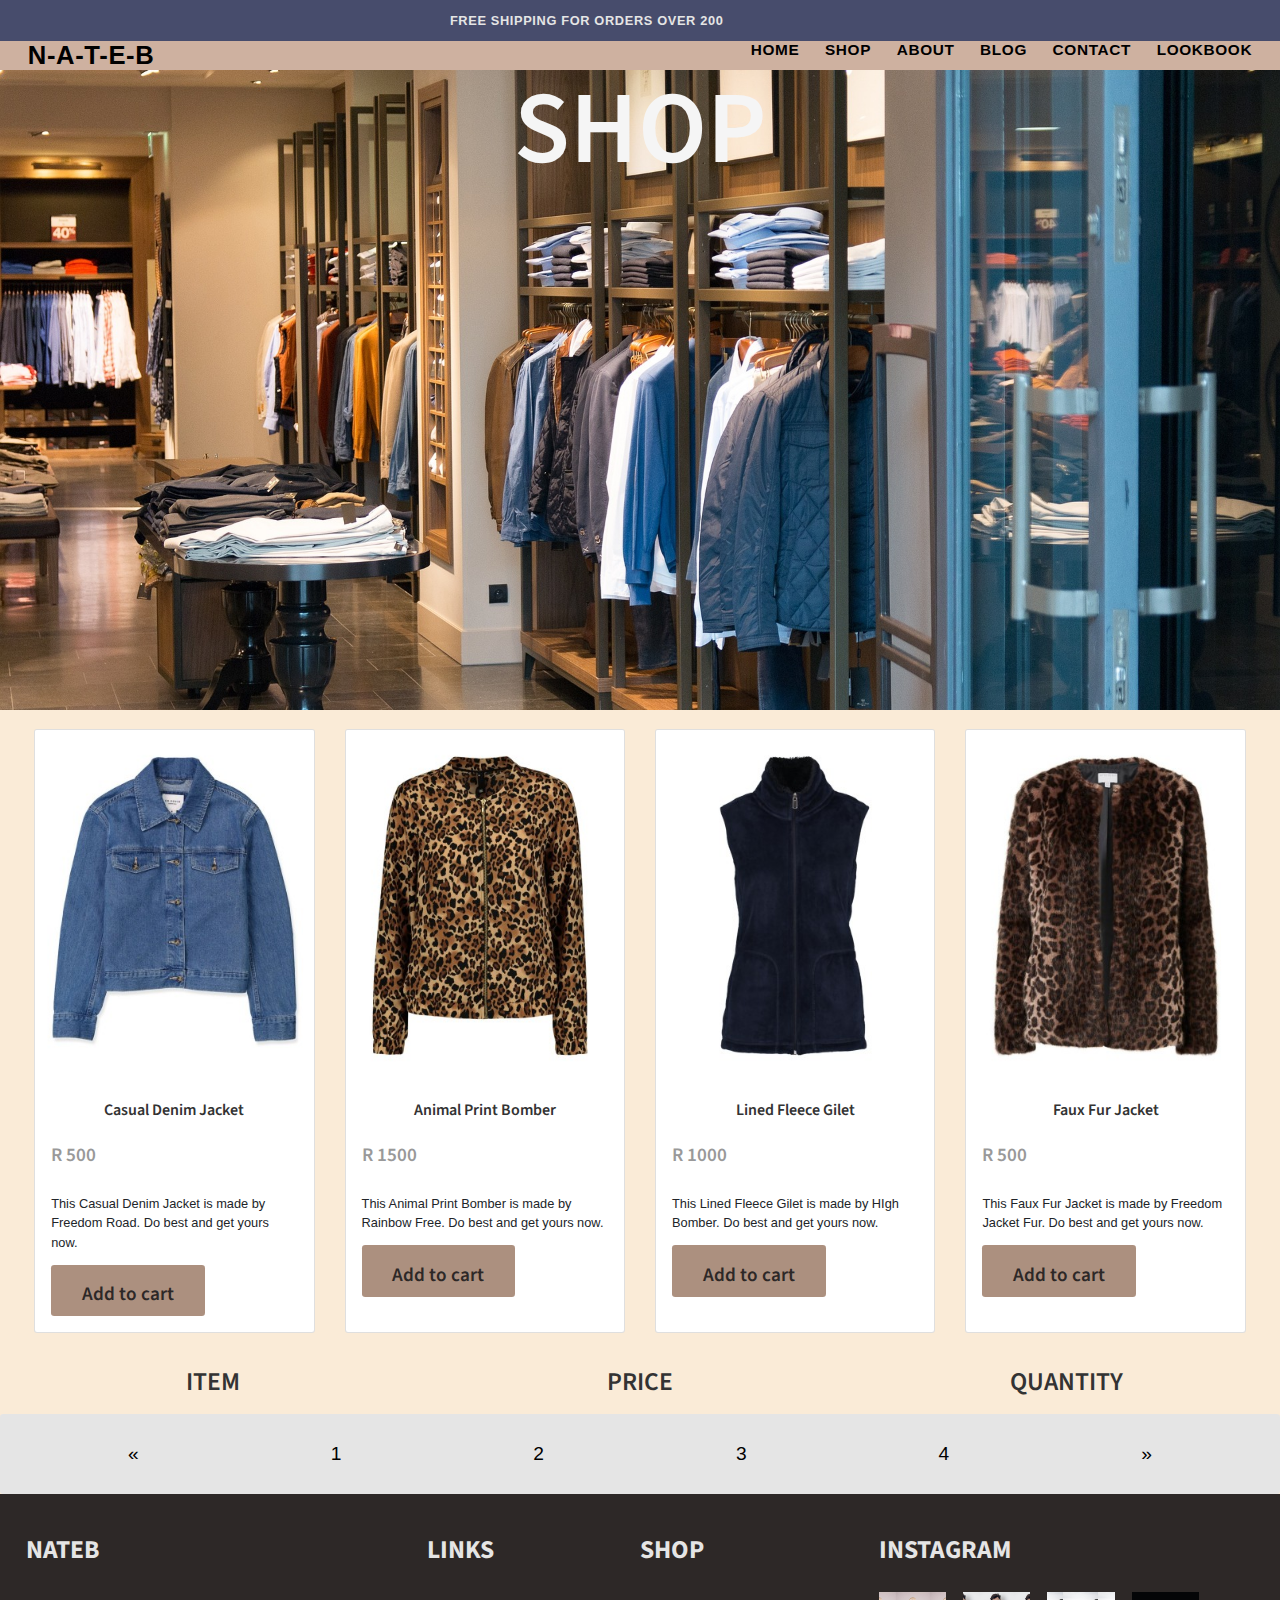
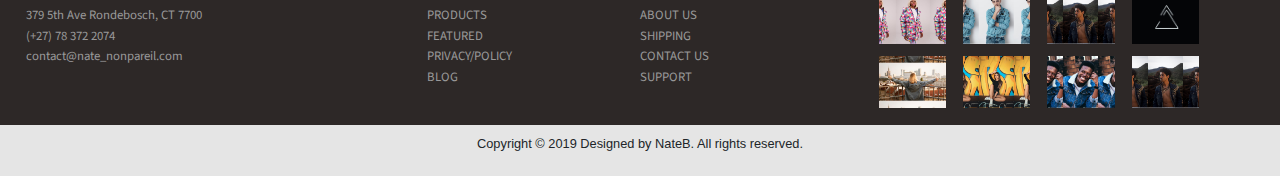
<file: shop_2.html>
<!DOCTYPE html>
<html lang="en">
<head>
    <meta charset="UTF-8">
    <meta name="viewport" content="width=device-width, initial-scale=1.0">
    <meta http-equiv="X-UA-Compatible" content="ie=edge">
    <link rel="stylesheet" href="https://maxcdn.bootstrapcdn.com/bootstrap/4.0.0/css/bootstrap.min.css" integrity="sha384-Gn5384xqQ1aoWXA+058RXPxPg6fy4IWvTNh0E263XmFcJlSAwiGgFAW/dAiS6JXm" crossorigin="anonymous">
    <link href="css/style.css" type="text/css" rel="stylesheet">
    <link href="https://fonts.googleapis.com/css?family=Source+Sans+Pro&display=swap" rel="stylesheet">
    <link rel="stylesheet" href="https://use.fontawesome.com/releases/v5.7.0/css/all.css" integrity="sha384-lZN37f5QGtY3VHgisS14W3ExzMWZxybE1SJSEsQp9S+oqd12jhcu+A56Ebc1zFSJ" crossorigin="anonymous">
    <link rel="stylesheet"  href="css/shop_pagination.css" type="text/css">
    <title>Shop</title>
</head>
<body style="background-color:antiquewhite;">
   <div class="shop-header">
        <div class="container-fluid">
            <div class="row shop-page-header-top">
                <div class="col-sm-12 col-lg-3 " >
                </div>
                <div class="col-sm-12 col-lg-5 " id="centerHeader">
                    FREE SHIPPING FOR ORDERS OVER 200
                </div>
                <div class="shop-page-link-icons col-sm-12 col-lg-4 ">
                    <a href ="www.facebook.com" target="_self"><i class="fab fa-facebook-f"style="color:white;"></i> </a>
                    <a href="www.google.com"target="_self"><i class="fab fa-google-plus"style="color:white;"></i></a>
                    <a href="www.twitter.com"target="_self"><i class="fab fa-twitter"style="color:white;"></i></a>
                    <a href="www.pinterest.com"target="_self"><i class="fab fa-pinterest "style="color:white;"></i></a>
                </div>
            </div>
            <div class="row shop-page-header-bottom">
                <div class="col-sm-12 col-lg-3 shop-logo-container" id="shopLogoCotainer">
                        <a href ="index.html" targets="_self">N-A-T-E-B</a>
                </div>
                <div class="col-sm-12 col-lg-9 shop-page-navigation-container">
                    <a href="index.html">Home</a>
                    <a href="shop.html">shop</a>
                    <a href="about.html" target="_self">about</a>
                    
                    <a href="blog.html">blog</a>
                    <a href="contact.html">contact</a>
                    <a href="lookbook.html">lookbook</a>
                </div>
            </div>
        </div>
    </div>
    <div id="shopBanner" class="shop-banner-image">
    <p class="heading-1">shop</p>
      
    </div>
    <!--Start of Shop Section-->
    <section id="shopSection"class="shop-section">
        <div class="container-fluid">
            <div id="Row" class="row">

            </div>
        </div>
    </section>
    <!--End of Shop Section-->
    <!--Start of Cart Section-->
    <section class="cart">
            <div id="cartSection" class="container-fluid">
                <div class="row">
                    <div class="col-4 cart-heading cart-item-head">ITEM</div>
                    <div class="col-4 cart-heading cart-price-head">PRICE</div>
                    <div class="col-4 cart-heading price-quantity-head">QUANTITY</div>
                </div>
                <!--Start of cart Items-->
                <!--  -->
                <!--End of Cart Items-->
                <!--Cart Total-->
                <div id="cartTotal"class="row cart-total-row">
                    <div class="col-12 cart-total">
                        <span class="cart-total-heading cart-total-amount"></span>
                    </div>
                </div>
            </div>
        </section>
    <a id="scrollBtn" href="#shopBanner" class="btn shop-button back-to-top">Back To Top</a>
    <div> 
        <div class="pagination">
            <a id ="previous" href="#" onclick="">&laquo;</a>
            <a id="s1" href="shop.html" target="_self">1</a>
            <a id="s2" href="shop_2.html"target="_self">2</a>
            <a id="s3"href="shop_3.html"target="_self">3</a>
            <a id="s4" href="shop_4.html"target="_self">4</a>
            <a id ="next"href="#" onclick="">&raquo;</a>
        </div>
    </div>    
    <footer>
            <div class="footer-top">
                <div id="footerCol1" class="footer-top-col">
                    <div class="footer-top-heading-1">
                        NATEB
                    </div>
                    <div class="footer-top-content contact">
                        <div id="contact1">
                                <a href="#"><i class='fas fa-map-marker-alt' style='font-size:1vw;'></i> <span>  </span> 379 5th Ave Rondebosch, CT 7700</a>
                        </div>
                        <div id="contact2">
                                <a href="#"><i class='fas fa-mobile-alt' style='font-size:1vw;'></i>  (+27) 78 372 2074</a>
                        </div>
                        <div id="contact3">
                                <a href="#"><i class='far fa-envelope' style='font-size:1vw;'></i>  contact@nate_nonpareil.com</a>
                        </div>
                    </div>
                </div>
                <div id="footerCol2" class="footer-top-col">
                    <div class="footer-top-heading-2">
                        LINKS
                    </div>
                    <div class="footer-top-content links">
                       <div id="link1">
                            <a href="#">PRODUCTS</a>
                       </div>
                       <div id="link2">
                            <a href="#">FEATURED</a>
                       </div>
                       <div id="link3">
                            <a href="#">PRIVACY/POLICY</a>
                       </div>
                       <div id="link4">
                            <a href="#">BLOG</a>
                       </div>                      
                    </div>
                </div>
                <div id="footerCol3"  class="footer-top-col">
                    <div class="footer-top-heading-3">
                        SHOP
                    </div>
                    <div class="footer-top-content shop">
                        <div id="shop1">
                            <a href="#">ABOUT US</a>
                        </div>
                        <div id="shop2">
                            <a href="#">SHIPPING</a>
                        </div>
                        <div id="shop3">
                            <a href="#">CONTACT US</a>
                        </div>
                        <div id="shop4">
                            <a href="#">SUPPORT</a>
                        </div>
                    </div>
                </div>
               <div id="footerCol4"  class="footer-top-col">
                    <div class="footer-top-heading-4">
                        INSTAGRAM
                    </div>
                    <div id="instagramBlock" class="footer-top-content">
                        <div id="footerImage1" class="footer-image-container">
                            
                        </div>
                        <div id="footerImage2"class="footer-image-container">
                                
                        </div>
                        <div id="footerImage3" class="footer-image-container">
                                
                        </div>
                        <div id="footerImage4"class="footer-image-container">
                                
                        </div>
                        <div id="footerImage5"class="footer-image-container">
                                
                        </div>
                        <div id="footerImage6"class="footer-image-container">
                                
                        </div>
                        <div id="footerImage7"class="footer-image-container">
                                
                        </div>
                        <div id="footerImage8"class="footer-image-container">
                                
                        </div>

                        
                    </div>
            </div>
            </div>
    
            <div class="footer-bottom">
                <p> Copyright &copy; 2019 Designed by NateB. All rights reserved.</p>
            </div>
    
        </footer>
<script src="js/shop_2.js"></script>
<script src ="js/scrolltop.js"></script>
<script src="https://code.jquery.com/jquery-3.2.1.slim.min.js" integrity="sha384-KJ3o2DKtIkvYIK3UENzmM7KCkRr/rE9/Qpg6aAZGJwFDMVNA/GpGFF93hXpG5KkN" crossorigin="anonymous"></script>
<script src="https://cdnjs.cloudflare.com/ajax/libs/popper.js/1.12.9/umd/popper.min.js" integrity="sha384-ApNbgh9B+Y1QKtv3Rn7W3mgPxhU9K/ScQsAP7hUibX39j7fakFPskvXusvfa0b4Q" crossorigin="anonymous"></script>
<script src="https://maxcdn.bootstrapcdn.com/bootstrap/4.0.0/js/bootstrap.min.js" integrity="sha384-JZR6Spejh4U02d8jOt6vLEHfe/JQGiRRSQQxSfFWpi1MquVdAyjUar5+76PVCmYl" crossorigin="anonymous"></script>
</body>
</html>
</file>
<file: css/style.css>
:root{
  --white-four:#e5e5e5;
  --black:#2d2827;
  --black-three:#333333;
  --brown-grey:#999999;
  --mushroom:#ac907f;
  font-size: 1vw;
  font-family: 'Source Sans Pro', sans-serif;
  scroll-behavior: smooth;
}
*{
  box-sizing:border-box;
}
body{
  background-color:whitesmoke;
}
.hr_1{
  width:50%;
  margin-top:2rem;
  border: 0.25rem solid var(--black-three);
  border-radius: 5px;
}
h1,
h2,
h3,
h4{
  font-family:SourceSansPro;
}
.heading-1{
  font-family: 'Source Sans Pro', sans-serif;
  font-size: 8vw;
  font-weight: 600;
  font-style: normal;
  font-stretch: normal;
  line-height: 1.19;
  letter-spacing: normal;
  text-align: center;
  color: var(--black-three);
  
}
.heading-2{
  height: 3vw;
  text-transform: uppercase;
  font-family: 'Source Sans Pro', sans-serif;
  font-size:4vw;
  font-weight:normal;
  font-style: normal;
  font-stretch: normal;
  line-height: 1.33;
  letter-spacing: normal;
  text-align: center;
  color: var(--black-three);
  
}
.heading-3{
  height: 2vw;
  text-transform: uppercase;
  font-family: 'Source Sans Pro', sans-serif;
  font-size:3vw;
  font-weight:normal;
  font-style: normal;
  font-stretch: normal;
  line-height: 1;
  letter-spacing: normal;
  text-align: center;
  color: var(--black-three);
}
.heading-4{
  font-family: 'Source Sans Pro', sans-serif;
  font-size: 2.5vw;
  font-weight: 600;
  font-style: normal;
  font-stretch: normal;
  line-height: 2.4;
  letter-spacing: normal;
  text-align: center;
  color: var(--black-three);
}
.featured-price{
  font-family: SourceSansPro;
  font-size: 1.5vw;
  font-weight: 600;
  font-style: normal;
  font-stretch: normal;
  line-height: 3.2;
  letter-spacing: normal;
  text-align: center;
  color: var(--brown-grey);
}
.currency,.shop-price{
  font-family:'Source Sans Pro', sans-serif;
  font-size: 1.5rem;
  font-weight: 600;
  font-style: normal;
  font-stretch: normal;
  line-height: 2.67;
  letter-spacing: normal;
  text-align: left;
  color: var(--brown-grey);
  
}
.home-paragraph{
  font-family: 'Source Sans Pro', sans-serif;
  font-size: 1.5vw;
  font-weight: normal;
  font-style: normal;
  font-stretch: normal;
  line-height: 1.67;
  letter-spacing: normal;
  text-align: center;
  color: #e6e6e6;
}
}
.btn-text{
  font-family:'Source Sans Pro', sans-serif;
  font-size: 15px;
  font-weight: normal;
  font-style: normal;
  font-stretch: normal;
  line-height: 1.6;
  letter-spacing: 1.5px;
  text-align: center;
  color: var(--white-five);
}


header{
  position: fixed;
  top:0;
  z-index:10;
}
.header-top{
  width:100vw;
  height:5vw;
  background:grey;
  display:grid;
  grid-template-columns: 1fr 4fr 1fr;
  grid-template-rows:1fr;
}
#leftHeading{
  display:flex;
  justify-content: flex-start;
}
#centerHeading{
  display:flex;
  justify-content: center;
  align-items:center;
}
#centerHeader{
  display:flex;
  justify-content: center;
  align-items:center;
  padding:1rem 1rem;
  font-family: 'Dosis', sans-serif;
  font-size: 1rem;
  font-weight: bolder;
  font-style: normal;
  font-stretch: normal;
  line-height: normal;
  letter-spacing: 0.05rem;
  text-transform:uppercase;
  color: var(--white-four);
}
#rightHeader{
  display:flex;
  justify-content: center;
  align-items:center;
  margin-right:5rem;
}
#rightHeader a{

  padding:1rem
}
#rightHeading{
  display:flex;
  justify-content: flex-start;
}

.navigation{
  width:100%;
  height:5vw;
  background:transparent;
  display:grid;
  grid-template-columns: 1fr 4fr 1fr;
  grid-template-rows:1fr;
}
#centerNav ul{
  margin:0;
  padding:0;
  list-style-type: none;
  text-align:right;
}
#centerNav ul li{
  float:none;
  display:inline-block;
  /* padding:1rem; */
}
#centerNav ul li:nth-child(1){
  float:left;
}
#centerNav ul li:nth-child(2){
  float:left;
}
#centerNav ul li:nth-child(3){
  float:left;
}
#centerNav ul li:nth-child(4){
  margin-right:6rem;
  
}
#centerNav ul li:nth-child(4) a{
  
  font-size:1.5rem;
  
}

#centerNav ul li a{
  display:block;
  padding:0rem 1rem;
  font-family: 'Dosis', sans-serif;
  font-size: 1.2rem;
  font-weight: bolder;
  font-style: normal;
  font-stretch: normal;
  line-height: normal;
  letter-spacing: 0.05rem;
  text-align: left;
  text-transform:uppercase;
  color: var(--white-four);

}
#rightNav{
  display:flex;
  justify-content: center;
  align-items: center;
}
/*                       Styling for the Home Page                 */

.home-image{
  width:100%;
  margin-top:10vw;
  display:grid;
  grid-template-columns: 1fr;
  grid-template-rows:1fr;
}

#homeImage{
  display:grid;
  grid-template-columns:1fr;
  grid-template-rows:1fr 1fr 1fr;
  background-image: url(../images/background_home.jpeg);
  background-position: center;
  background-repeat: no-repeat;
  background-size: cover;
  margin-top:5vw;
}
#homeHeading{
  margin-top: 6rem;
}
#homeDescription{
  display:flex;
  justify-content: center;
  align-items: center;
}
.home-paragraph{
  margin:2rem;
}
#homeHeading{
  grid-column-start: 1;
  grid-column-end:1;
  grid-row-start:1;
  grid-row-end:1;
}
#homeDescription{
  grid-column-start:1;
  grid-column-end:1;
  grid-row-start: 2;
  grid-row-end:2;
}
#homeBtn{
  grid-column-start:1;
  grid-column-end:1;
  grid-row-start: 3;
  grid-row-end:3;
  display: flex;
  justify-content: center;
  align-items: center;
}
/*Stylig for the featured product section of the home page*/
.featured-product{
  width:100%;
  height:40vw;
  background:var(--white-four);
  display:grid;
  grid-template-columns: 1fr 4fr 0.25fr 4fr 0.25fr 4fr 1fr;
  grid-template-rows: 1fr 3fr 1fr;
  margin-top:5rem;
}
#productHeading{
  grid-column-start:1;
  grid-column-end:7;
  grid-row-start: 1;
  grid-row-end:1;
  display:flex;
  justify-content: center;
  align-items: center;
}
#product1{
  grid-column-start:2;
  grid-column-end: 2;
  grid-row-start: 2;
  grid-row-end:2;
  background-image:url(/images/featured_product_1.jpeg);
  background-position:center;
  background-repeat: no-repeat;
  background-size:contain;
}
#product1Descrip{
  grid-column-start:2;
  grid-column-end:2;
  grid-row-start:3;
  grid-row-end:3;
}
#product2{
  grid-column-start:4;
  grid-column-end: 4;
  grid-row-start: 2;
  grid-row-end:2;
  background-image:url(/images/featured_product_2.jpeg);
  background-position:center;
  background-repeat: no-repeat;
  background-size:contain;
}
#product2Descrip{
  grid-column-start:4;
  grid-column-end:4;
  grid-row-start:3;
  grid-row-end:3;
}
#product3{
  grid-column-start:6;
  grid-column-end: 6;
  grid-row-start: 2;
  grid-row-end:2;
  background-image:url(/images/featured_product_3.jpeg);
  background-position:center;
  background-repeat: no-repeat;
  background-size:contain;
}
#product3Descrip{
  grid-column-start:6;
  grid-column-end:6;
  grid-row-start:3;
  grid-row-end:3;
}
/*Styling for the new collection section of the home page*/
.new-collection{
  width:100%;
  height:40vw;
  background: var(--white-four);
  display:grid;
  grid-template-columns: 1fr 4fr 0.125fr 4fr 1fr;
  grid-template-rows: 1fr 3fr 1fr;
  margin-top:5rem;
}
#collectionHeading{
  grid-column-start: 2;
  grid-column-end:5;
  grid-row-start:1;
  grid-row-end:1;
  display: flex;
  justify-content: center;
  align-items: center;
  
}
#newCollection1{
  grid-column-start: 2;
  grid-column-end:2;
  grid-row-start:2;
  grid-row-end:2;
  background-image:url(/images/men_collection.jpeg);
  background-position:center;
  background-repeat: no-repeat;
  background-size:contain;
}
#maleCollection{
  grid-column-start:2;
  grid-column-end:2;
  grid-row-start:3;
  grid-row-end:3;
  display:flex;
  justify-content: center;
  padding:5%;
  
}
#newCollection2{
  grid-column-start: 4;
  grid-column-end:4;
  grid-row-start:2;
  grid-row-end:2;
  background-image:url(/images/women_collection.jpeg);
  background-position:center;
  background-repeat: no-repeat;
  background-size:contain;
}
#femaleCollection{
  grid-column-start:4;
  grid-column-end:4;
  grid-row-start:3;
  grid-row-end:3;
  display:flex;
  justify-content: center;
  padding:5%;
  
}
/*Styling for the new products section*/
.banner-image{
  width:100%;
  height:40vw;
  display:grid;
  grid-template-columns:1fr;
  grid-template-rows:1fr 1fr 1fr;
  background-image:url(/images/freedom.jpeg);
  background-position:center;
  background-repeat: no-repeat;
  background-size:cover;
  margin-top:5rem;
}

#bannerImageHeading{
  grid-column-start: 1;
  grid-column-end:1;
  grid-row-start:1;
  grid-row-end:1;
}
#bannerImageDescription{
  grid-column-start:1;
  grid-column-end:1;
  grid-row-start: 2;
  grid-row-end:2;
}
#bannerImageBtn{
  grid-column-start:1;
  grid-column-end:1;
  grid-row-start: 3;
  grid-row-end:3;
  display: flex;
  justify-content: center;
  align-items: center;
}

/*Styling for the Blog Section of the home page*/
.blog-container{
  background-color: var(--white-four);
  width:100%;
  height:35vw;
  margin-bottom:0;
  display:grid;
  grid-template-columns: 1fr 2fr 0.125fr 2fr 1fr;
  grid-template-rows: 1.5fr 0.75fr 3fr 0.75fr 0.375fr;
  margin-top:5rem;
}
#blogHeader{
  grid-column-start: 1;
  grid-column-end:5;
  grid-row-start: 1;
  grid-row-end:1;
  justify-self: center;
  margin-top:1rem;
  text-transform: uppercase;
}
#blogHeader hr{
  width:50%;
}
#blogImageContainer{
  grid-column-start: 2;
  grid-column-end:2;
  grid-row-start: 2;
  grid-row-end:4;
  background-image: url(/images/blog_image.jpg);
  background-size:cover;
  background-repeat: no-repeat;

}
#blogTitleContainer{
  grid-column-start: 4;
  grid-column-end:4;
  grid-row-start: 2;
  grid-row-end:2;
}
#blogTitle{
  font-family: 'Source Sans Pro', sans-serif;
  font-size: 1.5vw;
  font-weight: 600;
  font-style: normal;
  font-stretch: normal;
  line-height: 1.92;
  letter-spacing: normal;
  text-align: left;
  color: var(--black-three);
}
#blogDate{
  font-family: 'Source Sans Pro', sans-serif;
  font-size: 1vw;
  font-weight: normal;
  font-style: normal;
  font-stretch: normal;
  line-height: 3.2;
  letter-spacing: normal;
  text-align: left;
  color: #999999;
}
#blogArticleContainer{
  grid-column-start: 4;
  grid-column-end:4;
  grid-row-start: 3;
  grid-row-end:3;
}
.more-text{
  display: none;
}
#blogReadMe{
  grid-column-start: 4;
  grid-column-end:4;
  grid-row-start: 4;
  grid-row-end:4;
}
.back-to-top{
  background-color:var(--white-four);
  padding:1rem;
  display: none;
  position: fixed;
  bottom: 5vw;
  right: 10vw;
  z-index: 99;
}
footer{
  position: static;
  bottom:0;
  width:100%;
  background-color: #999999;
}
.footer-top{
  color:white;
  display:grid;
  grid-template-columns: 4fr 2fr 2fr 4fr;
  grid-template-rows: 18vw;
  font-family: 'Source Sans Pro', sans-serif;
  background-color: var(--black);
  
}
#footerCol1{
  grid-column-start: 1;
  grid-column-end:1;
  padding-left:2rem;
}
#footerCol2{
  grid-column-start: 2;
  grid-column-end:2;
  
  text-align: center;
}
#footerCol3{
  grid-column-start: 3;
  grid-column-end:3;
  text-align: center;
  
}
#footerCol4{
  grid-column-start: 4;
  grid-column-end:4;
  
}
.footer-top-col{
background-color:var(--black);
}
.footer-top-heading{
  margin-top:3vw;
  font-size:2rem;
  font-size: 18px;

  
}
.footer-top-heading-1{
  margin-top:3vw;
  font-size:2rem;
  /* padding-left:25rem; */
  font-weight: bold;
  font-style: normal;
  font-stretch: normal;
  line-height: 1.33;
  letter-spacing: normal;
  text-align: center;
  color: var(--white-four);
  display:flex;
  justify-content: flex-start;

}
.footer-top-heading-2{
  margin-top:3vw;
  font-size:2rem;
  font-weight: bold;
  font-style: normal;
  font-stretch: normal;
  line-height: 1.33;
  letter-spacing: normal;
  text-align: center;
  color: var(--white-four);
  display:flex;
  justify-content: flex-start;
}
.footer-top-heading-3{
  margin-top:3vw;
  font-size:2rem;
  font-weight: bold;
  font-style: normal;
  font-stretch: normal;
  line-height: 1.33;
  letter-spacing: normal;
  text-align: center;
  color: var(--white-four);
  display:flex;
  justify-content: flex-start;
}
.footer-top-heading-4{
  margin-top:3vw;
  font-size:2rem;
  padding-left:2rem;
  display: flex;
  justify-content: flex-start;
  font-weight: bold;
  font-style: normal;
  font-stretch: normal;
  line-height: 1.33;
  letter-spacing: normal;
  text-align: center;
  color: var(--white-four);
}
.footer-top-content{
  margin-top:3vw;
  font-family: 'Source Sans Pro', sans-serif;
  font-size: 1vw;
  font-weight: normal;
  font-style: normal;
  font-stretch: normal;
  line-height: 1.6;
  letter-spacing: normal;
  text-align: left;
  color: #999999;
}
.footer-top-content  a{
  /* margin-left:auto;
  margin-right:auto; */
  font-family: 'Source Sans Pro', sans-serif;
  font-size: 1vw;
  font-weight: normal;
  font-style: normal;
  font-stretch: normal;
  line-height: 1.6;
  letter-spacing: normal;
  text-align: left;
  color: #999999;
}
.contact{
  display:grid;
  grid-template-columns: 1fr;
  grid-template-rows: 0.5fr 0.5fr 0.5fr 0.5fr;
}
#contact1{
  grid-column-start: 1;
  grid-column-end:1;
  grid-row-start:1;
  grid-row-end:1;
  display: flex;
  justify-content: flex-start;
}
#contact2{
  grid-column-start: 1;
  grid-column-end:1;
  grid-row-start:2;
  grid-row-end:2;
  display: flex;
  justify-content: flex-start;
}
#contact3{
  grid-column-start: 1;
  grid-column-end:1;
  grid-row-start:3;
  grid-row-end:3;
  display: flex;
  justify-content: flex-start;
}
.links{
  display:grid;
  grid-template-columns: 1fr;
  grid-template-rows: 0.5fr 0.5fr 0.5fr 0.5fr;
}
#link1{
  grid-column-start: 1;
  grid-column-end:1;
  grid-row-start:1;
  grid-row-end:1;
  display: flex;
  justify-content: flex-start;
}
#link2{
  grid-column-start: 1;
  grid-column-end:1;
  grid-row-start:2;
  grid-row-end:2;
  display: flex;
  justify-content: flex-start;
}
#link3{
  grid-column-start: 1;
  grid-column-end:1;
  grid-row-start:3;
  grid-row-end:3;
  display: flex;
  justify-content: flex-start;
}
#link4{
  grid-column-start: 1;
  grid-column-end:1;
  grid-row-start:4;
  grid-row-end:4;
  display: flex;
  justify-content: flex-start;
}
.shop{
  display:grid;
  grid-template-columns: 1fr;
  grid-template-rows: 0.5fr 0.5fr 0.5fr 0.5fr;
}
#shop1{
  grid-column-start: 1;
  grid-column-end:1;
  grid-row-start:1;
  grid-row-end:1;
  display: flex;
  justify-content: flex-start;
}
#shop2{
  grid-column-start: 1;
  grid-column-end:1;
  grid-row-start:2;
  grid-row-end:2;
  display: flex;
  justify-content: flex-start;
}
#shop3{
  grid-column-start: 1;
  grid-column-end:1;
  grid-row-start:3;
  grid-row-end:3;
  display: flex;
  justify-content: flex-start;
}
#shop4{
  grid-column-start: 1;
  grid-column-end:1;
  grid-row-start:4;
  grid-row-end:4;
  display: flex;
  justify-content: flex-start;
}
#instagramBlock{
  margin-top:2rem;
  margin-left:2rem;
  width: 75%;
  height:50%;
  display:grid;
  background-color:var(--black);
  grid-template-columns: 4fr 1fr 4fr 1fr 4fr 1fr 4fr;
  grid-template-rows: 4fr 1fr 4fr;
  column-gap: 1fr;
  row-gap: 1fr;

}
#footerImage1{
  grid-column-start: 1;
  grid-column-end:1;
  grid-row-start:1;
  grid-row-end:1;
  background-image:url('/images/featured_product_2.jpeg');
  background-position: center;
  background-size: contain;
}
#footerImage2{
  grid-column-start: 3;
  grid-column-end:3;
  grid-row-start:1;
  grid-row-end:1;
  background-image:url('/images/featured_product_1.jpeg');
  background-position: center;
  background-size: contain;
}
#footerImage3{
  grid-column-start: 5;
  grid-column-end:5;
  grid-row-start:1;
  grid-row-end:1;
  background-image:url('/images/featured_product_3.jpeg');
  background-position: center;
  background-size: contain;
}
#footerImage4{
  grid-column-start: 7;
  grid-column-end:7;
  grid-row-start:1;
  grid-row-end:1;
  background-image:url('/images/open_delta.png');
  background-position: center;
  background-size: contain;
}
#footerImage5{
  grid-column-start: 1;
  grid-column-end:1;
  grid-row-start:3;
  grid-row-end:3;
  background-image:url('/images/freedom.jpeg');
  background-position: center;
  background-size: contain;
}
#footerImage6{
  grid-column-start: 3;
  grid-column-end:3;
  grid-row-start:3;
  grid-row-end:3;
  background-image:url('/images/women_collection.jpeg');
  background-position: center;
  background-size: contain;
}
#footerImage7{
  grid-column-start: 5;
  grid-column-end:5;
  grid-row-start:3;
  grid-row-end:3;
  background-image:url('/images/men_collection.jpeg');
  background-position: center;
  background-size: contain;
}
#footerImage8{
  grid-column-start: 7;
  grid-column-end:7;
  grid-row-start:3;
  grid-row-end:3;
  background-image:url('/images/featured_product_3.jpeg');
  background-position: center;
  background-size: contain;
}
/* .footer-image-container{
  background:blue;
} */

/* .footer-top-content a{
    width: 1rem;
    font-family: SourceSansPro;
    font-size:1rem;
    font-weight: normal;
    font-style: normal;
    font-stretch: normal;
    line-height: 1.6;
    letter-spacing: normal;
    text-align: left;
    color: #999999; }*/


.footer-bottom{
  display:flex;
  justify-content: center;
  align-items: center;
  background-color:var(--white-four);
  text-align: center;
  height: 4vw;
}
 
/* About US Styling starts here*/

.about-image-container{
  width:100%;
  height:30vw;
  background:blueviolet;
}
.about-sec{
  width:100%;
  height:45vw;
  background:var(--white-four);
}
.who-we-are{
  display:grid;
  grid-template-columns: 1fr 1.5fr 2fr 1fr;
  grid-template-rows: 0.5fr 0.75fr 2fr 1.25fr;
  /* background: red; */
}
#whoWeAreTitle{
  grid-column-start:2;
  grid-column-end:2;
  grid-row-start: 2;
  grid-row-end:2;
}
#whoWeAreText{
  grid-column-start: 2;
  grid-column-end:2;
  grid-row-start:3;
  grid-row-end:3;
  background:whitesmoke;
}
#whoWeAreImage{
  grid-column-start: 3;
  grid-column-end:3;
  grid-row-start:2;
  grid-row-end:4;
  background:var(--black);
}
.meet-team{
  background:yellow;
}
.what-we-do{
  display:grid;
  grid-template-columns: 1fr 3fr 3fr 1fr;
  grid-template-rows:0.5fr 2fr 0.5fr;
}
#whatWeDoTitle{
  grid-column-start:3;
  grid-column-end:3;
  grid-row-start:1;
  grid-row-end:1;
}
#whatWeDoImage{
  grid-column-start:2;
  grid-column-end:2;
  grid-row-start: 1;
  grid-row-end:3;
  background: var(--black);
}
#whatWeDoText{
  grid-column-start:3;
  grid-column-end:3;
  grid-row-start:2;
  grid-row-end:2;
  background:blueviolet;
}
.shop-banner-image{
  background-image: url('/images/shop_background.jpg');
  background-position: center;
  background-size: cover;
  height:50vw;
  
}
.shop-banner-image p{
  /* margin-top:-3rem; */
  text-transform:uppercase;
  color:whitesmoke !important;
  /* background-color:var(--black); */
}
.shop-section{
  margin: 1.5rem;
 
}
.shop-product{
  display:flex;
  justify-content: center;
}
.shop-item{
  margin-bottom:1rem;
}
.shop-item-title{

}
#shopBg{
  min-height:100%;
  min-width: 100%;
  width:100%;
}
.shop-image{
  margin-top:1rem;
}
.shop-image img{
  border-radius:5%;
  height:50%;

}
.shop-item-heading{
  display: flex;
  justify-content: center;
  align-items: center;
  margin-top:1.5rem;
}
.shop-descrip{
  display:flex;
  justify-content: center;
  align-items: center;
  margin-top:1.5rem;
}
.shop-price{
  display: flex;
  justify-content: center;
  align-items: center;
  margin-top:1.5rem;
}
.shop-button-container{
  display:flex;
  justify-content: center;
  align-items:center;
  margin-top:1.5rem;
}
.shop-button{
  border: none;
  color: white;
  background-color: var(--mushroom);
  height:4vw;
  width:12vw;
  text-decoration:none;
  cursor: pointer;
  font-family: 'Source Sans Pro', sans-serif;
  font-size:1.5vw;
  font-weight: 600;
  font-style: normal;
  font-stretch: normal;
  line-height: 2.67;
  letter-spacing: normal;
  text-align: center;
  color: var(--black);

}
.nav-cart{
  border: none;
  background-color: var(--mushroom);
  height:4vw;
  width:6vw;
  text-decoration:none;
  cursor: pointer;
  font-family: 'Source Sans Pro', sans-serif;
  font-size:1.5vw;
  font-weight: 600;
  font-style: normal;
  font-stretch: normal;
  line-height: 2.67;
  letter-spacing: normal;
  text-align: center;
  color: var(--black);
}
.lookbook{
  margin-top:10rem;
}
 /***Media queries for nav bar***/

  /* Small Screens */
  @media only screen and (min-width:568px){
    .mobile-screen{
      display:none;
    }
  }
</file>
<file: css/shop_pagination.css>
/*Shop Header Navigation */
.shop-page-header-top{
  background-color:#474c6c;
}
.shop-page-header-bottom{
  background-color:#ceb1a0;
}
.shop-page-link-icons{
  display:flex;
  justify-content: center;
  align-items:center;
  ;
}
.shop-page-link-icons a{
  padding:1rem;
}
.shop-logo-container{
  display:flex;
  justify-content: flex-start;
}
.shop-logo-container a{
  padding:0rem 1rem;
  font-family: 'Dosis', sans-serif;
  font-size: 2rem;
  font-weight: bolder;
  font-style: normal;
  font-stretch: normal;
  line-height: normal;
  letter-spacing: 0.05rem;
  text-align: left;
  text-transform:uppercase;
  color: black;
}
.shop-page-navigation-container{
  display:flex;
  justify-content: flex-end;
}
.shop-page-navigation-container a{
  padding:0rem 1rem;
  font-family: 'Dosis', sans-serif;
  font-size: 1.2rem;
  font-weight: bolder;
  font-style: normal;
  font-stretch: normal;
  line-height: normal;
  letter-spacing: 0.05rem;
  text-align: left;
  text-transform:uppercase;
  color: black;
}
/*Shop item title*/
.shop-item-title{
  font-family: 'Source Sans Pro', sans-serif;
  font-weight: 600;
  font-style: normal;
  font-stretch: normal;
  letter-spacing: normal;
  text-align: center;
  color: var(--black-three);
}
/*Cart modal styling*/
.cart-modal-button{
  margin-left:90rem;
}
/*Cart heading positioning styling*/
.cart-item-head{
  display: flex;
  justify-content: center;
}
.cart-price-head{
  display: flex;
  justify-content: center;
}
.cart-quantity-head{
  display: flex;
  justify-content: center;
}
.cart-item-image{
  width: 10rem;
  height: 10rem;
  border-radius:10%;
}
/*Cart heading font styling*/
.cart-heading{
  font-family: 'Source Sans Pro', sans-serif;
  font-size: 2vw;
  font-weight: 600;
  font-style: normal;
  font-stretch: normal;
  line-height: 2.4;
  letter-spacing: normal;
  text-align: center;
  color: var(--black-three);
}
/* Cart inner text styling*/
.cart-text{
  font-family: 'Source Sans Pro', sans-serif;
  font-size: 1.5vw;
  font-weight: 600;
  font-style: normal;
  font-stretch: normal;
  line-height: 2.4;
  letter-spacing: normal;
  text-align: center;
  color: var(--black-three);
}
/* Cart Content Styling*/
.cart-price{
  display:flex;
  justify-content: center;
  align-items: center;
}
/*Cart Row Styling*/
.cart-item-row{
  margin-top:2rem;
}
.cart-quantity{
  margin-top:3rem;
}
/*Cart total styling*/
.cart-total{
  display: flex;
  justify-content: center;
}
.cart-total-heading{
  font-family: 'Source Sans Pro', sans-serif;
  font-size: 2vw;
  font-weight: bolder;
  font-style: normal;
  font-stretch: normal;
  line-height: 2.4;
  letter-spacing: normal;
  text-align: center;
  color: var(--black-three);
}
.cart-total-amount{
  font-family: 'Source Sans Pro', sans-serif;
  font-size: 1.5vw;
  font-weight: bold;
  font-style: normal;
  font-stretch: normal;
  line-height: 2.4;
  letter-spacing: normal;
  text-align: center;
  color: var(--black-three);
}
/* Pagination links */
.pagination{
  justify-content: space-evenly;
  background-color: #e5e5e5;
}
.pagination a {
  color: black;
  font-size:1.5rem;
  float: center;
  padding: 2rem 5rem;
  text-decoration: none;
  transition: background-color .3s;
}

/* Style the active/current link */
/* .pagination a.active {
  background-color: silver;
  color: brown;
} */

/* Add a grey background color on mouse-over */
.pagination a:hover:not(.active) {
  font-weight: bold;
  background-color: rgb(199, 116, 116);
}
</file>
